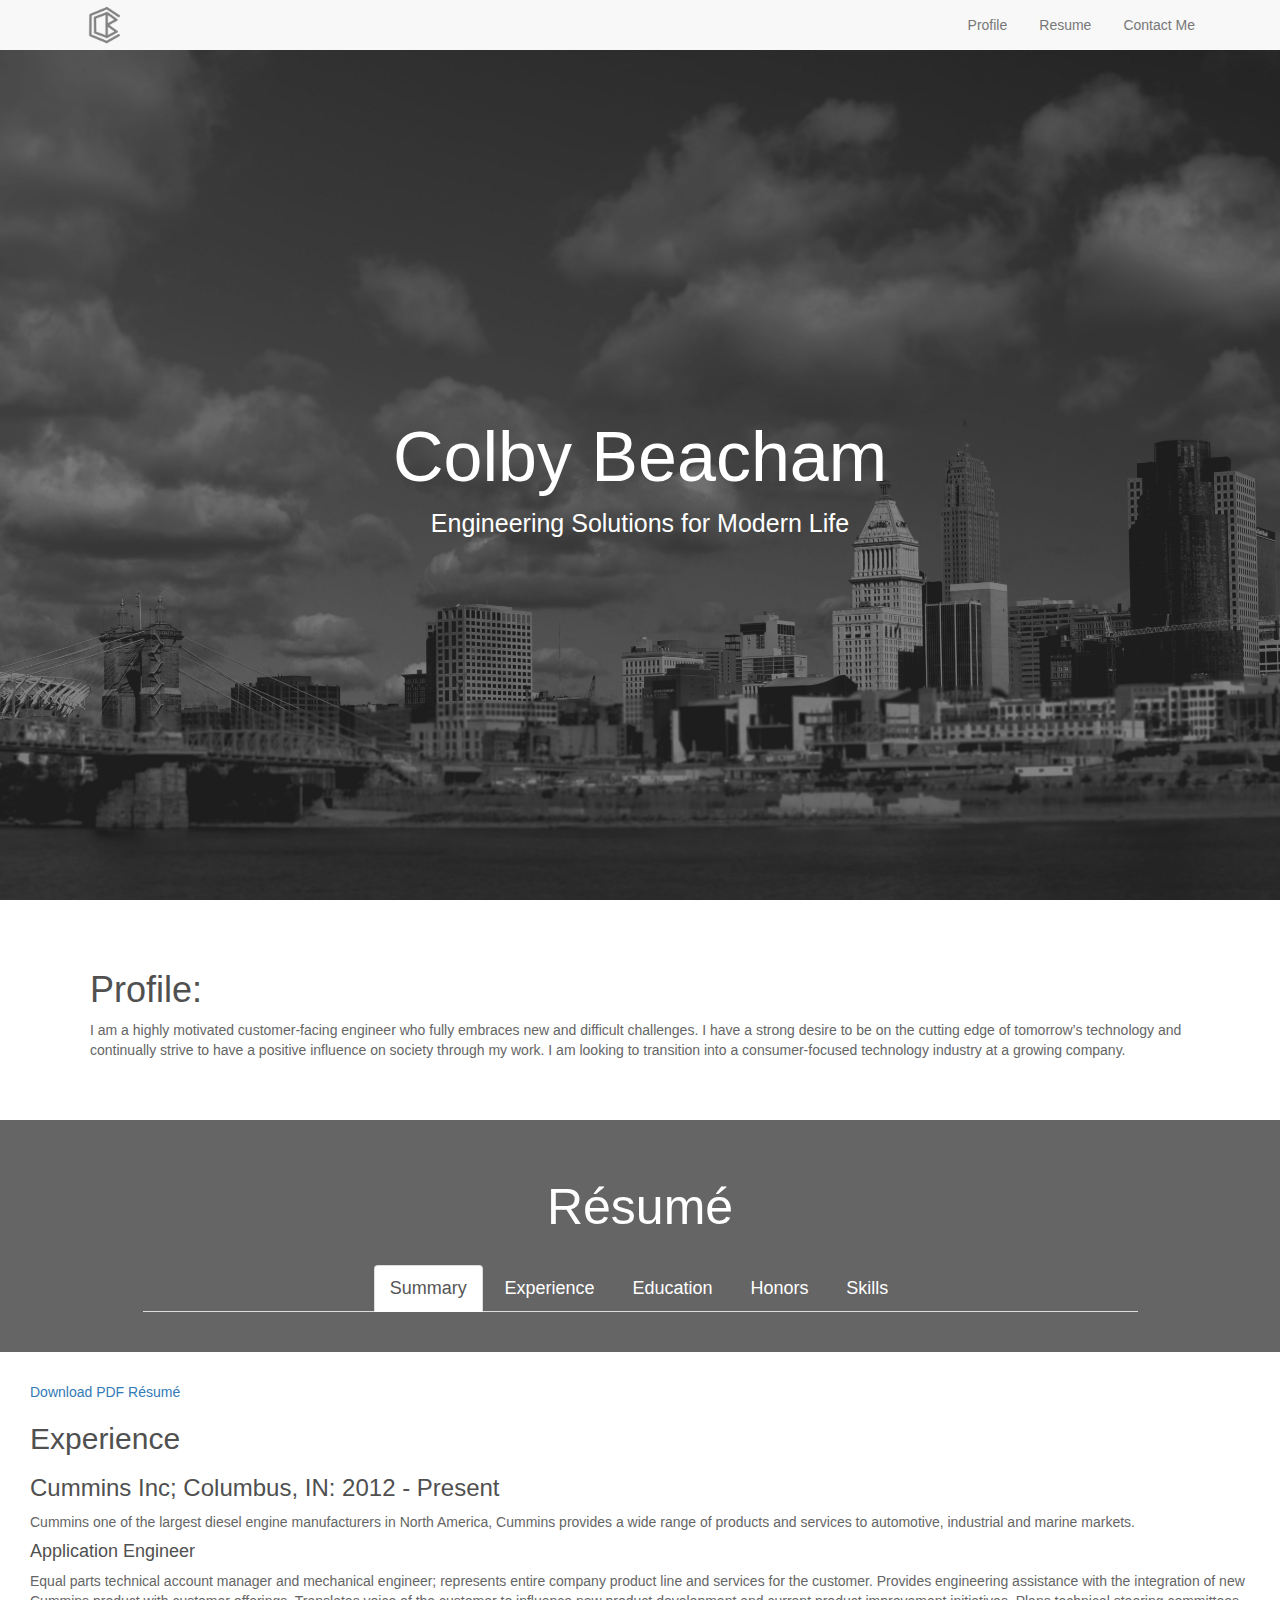
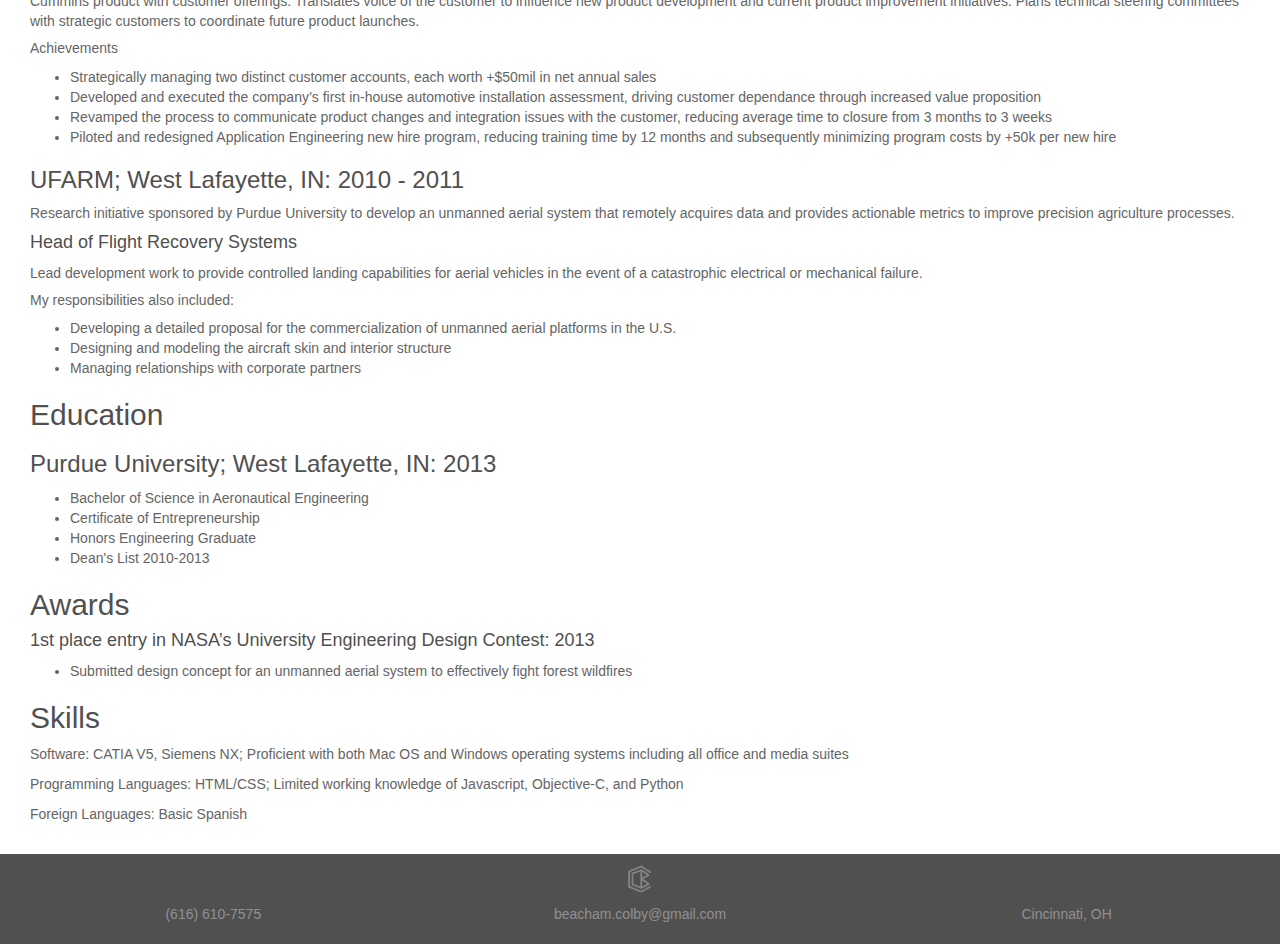
<file: Personal Webpage/index.html>
<!DOCTYPE html>

<html lang="en">

	<head>
		<meta charset="utf-8">
		<meta http-equiv="X-UA-Copatible" content="IE-edge">
		<meta name="viewport" content="width=device-width, intial-scale-1">
		<link href="css/bootstrap.min.css" rel="stylesheet">
		<link href="main.css" rel="stylesheet">
	</head>

	<!-- Navigation -->
	
	<div class='nav navbar-default navbar-fixed-top'>
		<div class='container'>
				<div class='col-sm-6'>
					<a href='#' id='brandImage'> <img src='img/MyLogo.png'></a>
					<button type='button' class='navbar-toggle'
						data-toggle='collapse'
						data-target='.navbar-collapse'>
						<span class='sr-only'>Toggle Navigation</span>
						<span class='icon-bar'></span>
						<span class='icon-bar'></span>
						<span class='icon-bar'></span>
					</button>
				</div>
				<div class='col-sm-6'>
					<ul class='nav navbar-nav nav-pills navbar-right collapse navbar-collapse'>
						<li><a href='#profile'
							data-toggle='collapse'
							data-target='.navbar-collapse'>
							Profile</a></li>
						<li><a href='#resume'
							data-toggle='collapse'
							data-target='.navbar-collapse'>
							Resume</a></li>
						<li><a href='contactme.html'
							data-toggle='collapse'
							data-target='.navbar-collapse'>
							Contact Me</a></li>
					</ul>
				</div>
		</div>
	</div>
	
	<!-- Splash Page -->
	<header class="intro">
		<div class="intro-body">
			<div class="row">
				<div class="col-xs-8 col-xs-offset-2">
					<h1 class="brand-heading"> Colby Beacham </h1>
					<p class="intro-text"> Engineering Solutions for Modern Life </p>
				</div?
			</div>
		</div>
	</header>	
	
	
	<body>
		<div id='profile' class='container content-section'>
			<div class='row'>
				<h1> Profile: </h1>
				<p> I am a highly motivated customer-facing engineer who fully embraces 
				new and difficult challenges. I have a strong desire to be on the cutting 
				edge of tomorrow’s technology and continually strive to have a positive 
				influence on society through my work. I am looking to transition into a 
				consumer-focused technology industry at a growing company. </p>
			</div>
		</div>
		
		<div id='resume' class='container'>
			<div class='row'>
				<div class='col-md-10 col-md-offset-1'>
					<h1> Résumé </h1>
		
					<ul class='nav nav-tabs'>
						<li class='active'><a href='#summary'> Summary </a></li>
						<li><a href='#experience'>  Experience </a></li>
						<li><a href='#education'>  Education </a></li>
						<li><a href='#honors'>  Honors </a></li>
						<li><a href='#skills'>  Skills </a></li>
					</ul>
				</div>
			</div>
		
		</div>
		
		<div class='tab-content'>
			<div  class='tab-pane fade in active' id='summary'>
			
				<a href="downloads/resume.pdf" download='resume.pdf'> Download PDF Résumé </a>
				
				<h2>Experience</h2> 
				<h3>Cummins Inc; Columbus, IN: 2012 - Present</h3>
				<p>Cummins one of the largest diesel engine manufacturers in North America, 
				Cummins provides a wide range of products and services to automotive, 
				industrial and marine markets.</p> 

				<h4>Application Engineer</h4>
				<p>Equal parts technical account manager and mechanical engineer; represents 
				entire company product line and services for the customer. Provides 
				engineering assistance with the integration of new Cummins product with 
				customer offerings. Translates voice of the customer to influence new 
				product development and current product improvement initiatives. Plans 
				technical steering committees with strategic customers to coordinate 
				future product launches.</p>

				<h5> Achievements </h5> 
				<ul>
					<li>Strategically managing two distinct customer accounts, each worth +$50mil in net annual sales </li>
					<li>Developed and executed the company’s first in-house automotive installation assessment, driving customer dependance through increased value proposition </li>
					<li>Revamped the process to communicate product changes and integration issues with the customer, reducing average time to closure from 3 months to 3 weeks </li>
					<li>Piloted and redesigned Application Engineering new hire program, reducing training time by 12 months and subsequently minimizing program costs by +50k per new hire </li>
				</ul>
				
				<h3> UFARM; West Lafayette, IN: 2010 - 2011 </h3>
				<p>Research initiative sponsored by Purdue University to develop an unmanned 
				aerial system that remotely acquires data and provides actionable metrics 
				to improve precision agriculture processes.</p>

				<h4>Head of Flight Recovery Systems</h4>
				<p>Lead development work to provide controlled landing capabilities for 
				aerial vehicles in the event of a catastrophic electrical or mechanical failure.</p>
				
				<h5> My responsibilities also included: </h5>
				<ul>
					<li>Developing a detailed proposal for the commercialization of unmanned 
					aerial platforms in the U.S. </li>
					<li>Designing and modeling the aircraft skin and interior structure </li>
					<li>Managing relationships with corporate partners</li>
				</ul>
					
				<h2> Education </h2>
				<h3>Purdue University; West Lafayette, IN: 2013 </h3> 
				<ul>
					<li>Bachelor of Science in Aeronautical Engineering</li>
					<li>Certificate of Entrepreneurship</li>
					<li>Honors Engineering Graduate</li>
					<li>Dean's List 2010-2013
				</ul>
				
				<h2> Awards </h2>
				<h4> 1st place entry in NASA’s University Engineering Design Contest: 
				2013 </h4>
				<ul>
					<li> Submitted design concept for an unmanned aerial system to 
					effectively fight forest wildfires</li>
				</ul>
				
				<h2> Skills </h2>
				<p> Software: CATIA V5, Siemens NX; Proficient with both Mac OS and Windows 
				operating systems including all office and media suites</p>
				<p> Programming Languages: HTML/CSS; Limited working knowledge of 
				Javascript, Objective-C, and Python</p>
				<p> Foreign Languages: Basic Spanish </p>
					
			</div>
			
			<div class='tab-pane fade' id='experience'>
				<h2>Experience</h2> 
				<h3>Cummins Inc; Columbus, IN: 2012 - Present</h3>
				<p>Cummins one of the largest diesel engine manufacturers in North America, 
				Cummins provides a wide range of products and services to automotive, 
				industrial and marine markets.</p> 

				<h4>Application Engineer</h4>
				<p>Equal parts technical account manager and mechanical engineer; represents 
				entire company product line and services for the customer. Provides 
				engineering assistance with the integration of new Cummins product with 
				customer offerings. Translates voice of the customer to influence new 
				product development and current product improvement initiatives. Plans 
				technical steering committees with strategic customers to coordinate 
				future product launches.</p>

				<h5> Achievements </h5> 
				<ul>
					<li>Strategically managing two distinct customer accounts, each worth +$50mil in net annual sales </li>
					<li>Developed and executed the company’s first in-house automotive installation assessment, driving customer dependance through increased value proposition </li>
					<li>Revamped the process to communicate product changes and integration issues with the customer, reducing average time to closure from 3 months to 3 weeks </li>
					<li>Piloted and redesigned Application Engineering new hire program, reducing training time by 12 months and subsequently minimizing program costs by +50k per new hire </li>
				</ul>
				
				<h3> UFARM; West Lafayette, IN: 2010 - 2011 </h3>
				<p>Research initiative sponsored by Purdue University to develop an unmanned 
				aerial system that remotely acquires data and provides actionable metrics 
				to improve precision agriculture processes.</p>

				<h4>Head of Flight Recovery Systems</h4>
				<p>Lead development work to provide controlled landing capabilities for 
				aerial vehicles in the event of a catastrophic electrical or mechanical failure.</p>
				
				<h5> My responsibilities also included: </h5>
				<ul>
					<li>Developing a detailed proposal for the commercialization of unmanned 
					aerial platforms in the U.S. </li>
					<li>Designing and modeling the aircraft skin and interior structure </li>
					<li>Managing relationships with corporate partners</li>
				</ul>
			</div>
				
			<div class='tab-pane fade' id='education'>
				<h2> Education </h2>
				<h3>Purdue University; West Lafayette, IN: 2013 </h3> 
				<ul>
					<li>Bachelor of Science in Aeronautical Engineering</li>
					<li>Certificate of Entrepreneurship</li>
					<li>Honors Engineering Graduate</li>
					<li>Dean's List 2010-2013
				</ul>
			</div>
			
			<div class='tab-pane fade' id='honors'>
				<h2> Awards </h2>
				<h4> 1st place entry in NASA’s University Engineering Design Contest: 
				2013 </h4>
				<ul>
					<li> Submitted design concept for an unmanned aerial system to 
					effectively fight forest wildfires</li>
				</ul>
			</div>
			
			
			<div class='tab-pane fade' id='skills'>
				<h2> Skills </h2>
				<p> Software: CATIA V5, Siemens NX; Proficient with both Mac OS and Windows 
				operating systems including all office and media suites</p>
				<p> Programming Languages: HTML/CSS; Limited working knowledge of 
				Javascript, Objective-C, and Python</p>
				<p> Foreign Languages: Spanish </p> 
			</div>
		</div>
	
	
		<script src="https://ajax.googleapis.com/ajax/libs/jquery/1.11.2/jquery.min.js"></script>
		<script src="js/bootstrap.min.js"></script>
    	<script>
		  $(function() {
			$('.nav-tabs a').click(function (e) {
			  e.preventDefault();
			  $(this).tab('show');
			});
		  });
		</script>
	</body>

	<footer>
		<div class='container footerText'>
			<p class='col-md-12'><a href='#'> <img src='img/MyLogo.png'></a></p>
		</div>
		<div>
			<p class='col-md-4'> (616) 610-7575 </p>
			<p class='col-md-4'> beacham.colby@gmail.com </p>
			<p class='col-md-4'> Cincinnati, OH </p>
		</div>
	</footer>

</html>
</file>
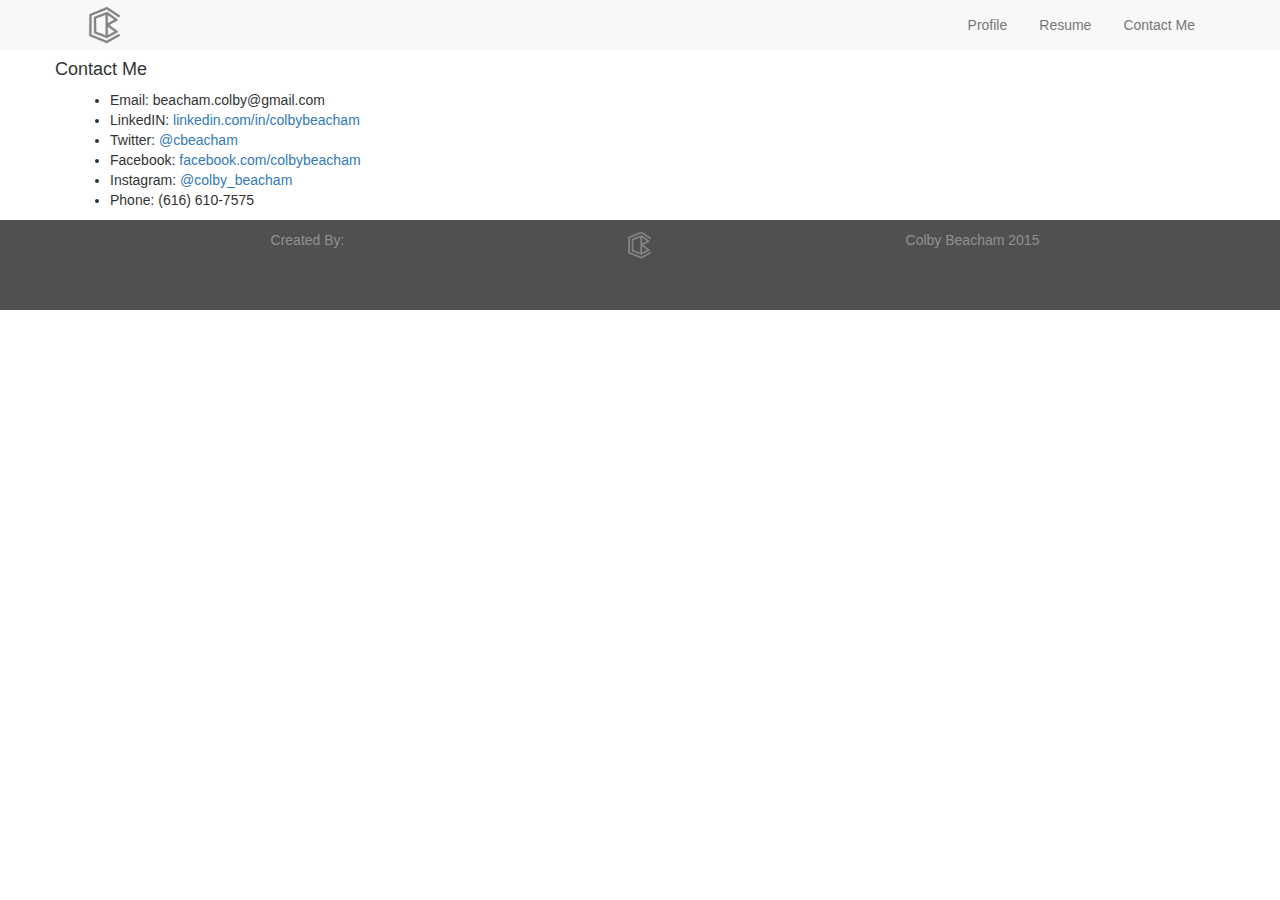
<file: Personal Webpage/aboutme.html>
<!DOCTYPE html>

<html lang="en">

	<head>
		<meta charset="utf-8">
		<meta http-equiv="X-UA-Copatible" content="IE-edge">
		<meta name="viewport" content="width=device-width, intial-scale-1">
		<link href="css/bootstrap.min.css" rel="stylesheet">
		<link href="main.css" rel="stylesheet">
	</head>

	<!-- Navigation -->
	
	<div class='nav navbar-default navbar-fixed-top'>
		<div class='container'>
				<div class='col-sm-6'>
					<a href='#' id='brandImage'> <img src='img/MyLogo.png'></a>
					<button type='button' class='navbar-toggle'
						data-toggle='collapse'
						data-target='.navbar-collapse'>
						<span class='sr-only'>Toggle Navigation</span>
						<span class='icon-bar'></span>
						<span class='icon-bar'></span>
						<span class='icon-bar'></span>
					</button>
				</div>
				<div class='col-sm-6'>
					<ul class='nav navbar-nav nav-pills navbar-right collapse navbar-collapse'>
						<li><a href='#profile'
							data-toggle='collapse'
							data-target='.navbar-collapse'>
							Profile</a></li>
						<li><a href='#resume'
							data-toggle='collapse'
							data-target='.navbar-collapse'>
							Resume</a></li>
						<li><a href='#contact'
							data-toggle='collapse'
							data-target='.navbar-collapse'>
							Contact Me</a></li>
					</ul>
				</div>
		</div>
	</div>

	<!-- Contact Me -->
	
	<div id='contact' class='container'>
		<div class='row'>
			<h4> Contact Me </h4>
			</div>
				<ul>
					<li>Email: beacham.colby@gmail.com </li>
					<li>LinkedIN: <a href='http://www.linkedin.com/in/colbybeacham'>
					linkedin.com/in/colbybeacham</a></li>
					<li>Twitter: <a href='http://www.twitter.com/@cbeacham'> 
					@cbeacham </a> </li>
					<li>Facebook: <a href='http://www.facebook.com/colbybeacham'> 
					facebook.com/colbybeacham </a></li>
					<li>Instagram: <a href='http://www.instagram.com/colby_beacham'>
					@colby_beacham </a> </li>
					<li>Phone: (616) 610-7575</li>
				</ul>
			</div>
	</div>

	
		<script src="https://ajax.googleapis.com/ajax/libs/jquery/1.11.2/jquery.min.js"></script>
		<script src="js/bootstrap.min.js"></script>
		<script>
		  $(function() {
			$('.nav-tabs a').click(function (e) {
			  e.preventDefault();
			  $(this).tab('show');
			});
		  });
		</script>
	</body>

	<footer>
		<div class='container footerText'>
			<p class='col-md-5'> Created By: </p>
			<p class='col-md-2'><a href='#'> <img src='img/MyLogo.png'></a></p>
			<p class='col-md-5'> Colby Beacham 2015 </p>
		</div>
	</footer>

</html>
</file>
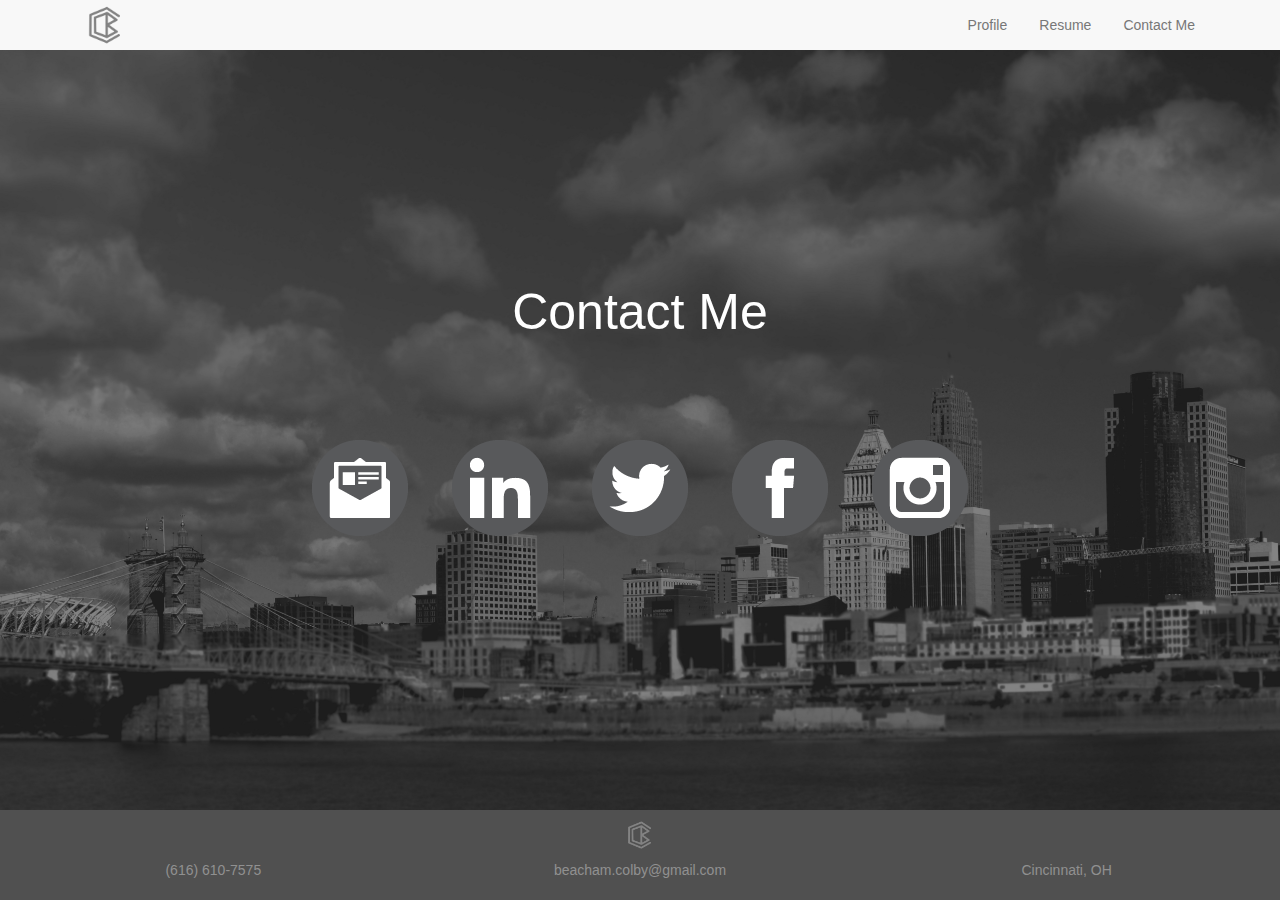
<file: Personal Webpage/contactme.html>
<!DOCTYPE html>

<html lang="en">

	<head>
		<meta charset="utf-8">
		<meta http-equiv="X-UA-Copatible" content="IE-edge">
		<meta name="viewport" content="width=device-width, intial-scale-1">
		<link href="css/bootstrap.min.css" rel="stylesheet">
		<link href="contact.css" rel="stylesheet">
	</head>

	<!-- Navigation -->
	
	<div class='nav navbar-default navbar-fixed-top'>
		<div class='container'>
				<div class='col-sm-6'>
					<a href='index.html' id='brandImage'> <img src='img/MyLogo.png'></a>
					<button type='button' class='navbar-toggle'
						data-toggle='collapse'
						data-target='.navbar-collapse'>
						<span class='sr-only'>Toggle Navigation</span>
						<span class='icon-bar'></span>
						<span class='icon-bar'></span>
						<span class='icon-bar'></span>
					</button>
				</div>
				<div class='col-sm-6'>
					<ul class='nav navbar-nav nav-pills navbar-right collapse navbar-collapse'>
						<li><a href='index.html#profile'
							data-toggle='collapse'
							data-target='.navbar-collapse'>
							Profile</a></li>
						<li><a href='index.html#resume'
							data-toggle='collapse'
							data-target='.navbar-collapse'>
							Resume</a></li>
						<li><a href='#'
							data-toggle='collapse'
							data-target='.navbar-collapse'>
							Contact Me</a></li>
					</ul>
				</div>
		</div>
	</div>

	<!-- Contact Me -->
	
	<header class="contact">
		<div class="contact-body">
			<div class="row">
				<div>
					<h1> Contact Me </h1>
					<ul class='socialIcons'>
						<li><a href='mailto:beacham.colby@gmail.com'><img src='icons/email.png'></a></li>
						<li><a href='http://www.linkedin.com/in/colbybeacham'>
						<img src='icons/linkedin.png'></a></li>
						<li><a href='http://www.twitter.com/@cbeacham'> 
						<img src='icons/twitter.png'></a> </li>
						<li><a href='http://www.facebook.com/colbybeacham'> 
						<img src='icons/facebook.png'></a></li>
						<li><a href='http://www.instagram.com/colby_beacham'>
						<img src='icons/instagram.png'></a> </li>
					</ul>
				</div>
			</div>
		</div>
	</header>	
		

	<body>
		<script src="https://ajax.googleapis.com/ajax/libs/jquery/1.11.2/jquery.min.js"></script>
		<script src="js/bootstrap.min.js"></script>
		<script>
		  $(function() {
			$('.nav-tabs a').click(function (e) {
			  e.preventDefault();
			  $(this).tab('show');
			});
		  });
		</script>
	</body>

	<footer>
		<div class='container footerText'>
			<p class='col-md-12'><a href='#'> <img src='img/MyLogo.png'></a></p>
		</div>
		<div>
			<p class='col-md-4'> (616) 610-7575 </p>
			<p class='col-md-4'> <a href='mailto:beacham.colby@gmail.com'> beacham.colby@gmail.com </a> </p>
			<p class='col-md-4'> Cincinnati, OH </p>
		</div>
	</footer>

</html>
</file>
<file: Personal Webpage/main.css>
body {
	padding-top: 50px;
	width: 100%;
	height: 100%;
}

html {
	width: 100%;
	height: 100%;
}

#brandImage img {
	height: 40px;
	width: 40px;
	margin-top: 5px;
}

.intro {
	display: table;
	width: 100%;
	height: auto;
	padding: 100px 0;
	text-align: center;
	color: #fff;
	background: url(img/Background_Cincinnati.jpg) no-repeat bottom center scroll;
	background-color: #fff;
	-webkit-background-size: cover;
	-mox-background-size: cover;
	background-size: cover;
	-o-background-size: cover;
}

.intro .intro-body {
	display: table-cell;
	vertical-align: middle;
}

.intro .intro-body .brand-heading {
	font-size: 30px;
}

.intro .intro-body .intro-text {
	font-size: 14px;
}

@media(min-width:767px) {
    .intro {
        height: 100%;
        padding: 0;
    }

    .intro .intro-body .brand-heading {
        font-size: 70px;
    }

    .intro .intro-body .intro-text {
        font-size: 25px;
    }
}

#profile h1 {
	color: #505050;
}

#profile {
	color: #656565;
	padding: 50px;
}

.nav-tabs > li {
    float:none;
    display:inline-block;
    *display:inline; /* ie7 fix */
    zoom:1; /* hasLayout ie7 trigger */    
}

.nav-tabs {
	text-align: center;
}

.nav-tabs a {
	color: #fff;
	font-size: 14px;
}

.tab-pane {
	float: none;
	display: inline-block;
	margin: 10px;

}

#resume {
	width: 100%;
	padding: 50px 5px 0px 5px;
	color: #fff;
	background-color: #656565;
}

#resume h1{
	text-align: center;
	padding-bottom: 20px;
	font-size: 30px;
}

.tab-content h2 {color: #505050;}
.tab-content h3 {color: #505050;}
.tab-content h4 {color: #505050;}

.tab-content p  {color: #656565;}
.tab-content li  {color: #656565;}
.tab-content h5  {color: #656565;}


footer {
	padding: 10px 0px 40px 0px;
	background-color: #505050;
	text-align: center;
}

footer img {
	height: 30px;
	display: block;
	margin: auto;
}

footer p {
	color: #909090;
}

footer a {
	color: inherit;
	text-decoration: none;
}

footer a:hover {
	color: inherit;
	text-decoration: none;
}


@media(min-width:767px) {
    .nav-tabs a {
        font-size: 18px;
    }
    
    .tab-pane {
    	margin: 30px;
    }
    
    #resume {
    	padding: 40px;
    }
    
    #resume h1 {
    	font-size: 50px;
    }
}

@media
only screen and (-webkit-min-device-pixel-ratio: 1.5),
only screen and (min-device-width : 768px) and (max-device-width : 1024px),
only screen and (-o-min-device-pixel-ratio: 3/2),
only screen and (min--moz-device-pixel-ratio: 1.5),
only screen and (min-device-pixel-ratio: 1.5){

  html,
  body{
    width:100%;
    overflow-x: hidden;
    height: auto;
  }

}
</file>
<file: Personal Webpage/contact.css>
body {
	//padding-top: 50px;
	height: 90%;
}

html {
	width: 100%;
	height: 100%;
}

#brandImage img {
	height: 40px;
	width: 40px;
	margin-top: 5px;
}

.contact {
	display: table;
	width: 100%;
	height: auto;
	padding: 100px 0;
	text-align: center;
	color: #fff;
	background: url(img/Background_Cincinnati.jpg) no-repeat bottom center scroll;
	background-color: #fff;
	-webkit-background-size: cover;
	-mox-background-size: cover;
	background-size: cover;
	-o-background-size: cover;
}

.contact .contact-body {
	display: table-cell;
	vertical-align: middle;
}

.contact h1 {
	color: #fff;
	font-size: 40px;
	margin-bottom: 100px;
}

.contact ul {
	padding: 0px;
	list-style-type: none;
	
}
.contact li {
	color: #fff; 
	padding: 10px 0px;
	margin: 20px;
}



@media(min-width:767px) {
    .contact {
        height: 100%;
        padding: 0;
    }
    
    .contact h1 {
    	font-size: 50px;
    }
    
    .contact li {
    	display: inline;
    	padding: 42px 0px;
    }
}

footer {
	height: auto;
	padding: 10px 0px 40px 0px;
	background-color: #505050;
	text-align: center;	
}

footer img {
	height: 30px;
	display: inline-block;
	margin: auto;
	
}

footer p {
	color: #909090;
}

footer a {
	color: inherit;
	text-decoration: none;
}

footer a:hover {
	color: inherit;
	text-decoration: none;
}

@media
only screen and (-webkit-min-device-pixel-ratio: 1.5),
only screen and (min-device-width : 768px) and (max-device-width : 1024px),
only screen and (-o-min-device-pixel-ratio: 3/2),
only screen and (min--moz-device-pixel-ratio: 1.5),
only screen and (min-device-pixel-ratio: 1.5){

  html,
  body{
    width:100%;
    overflow-x: hidden;
    height: auto;
  }

}
</file>
